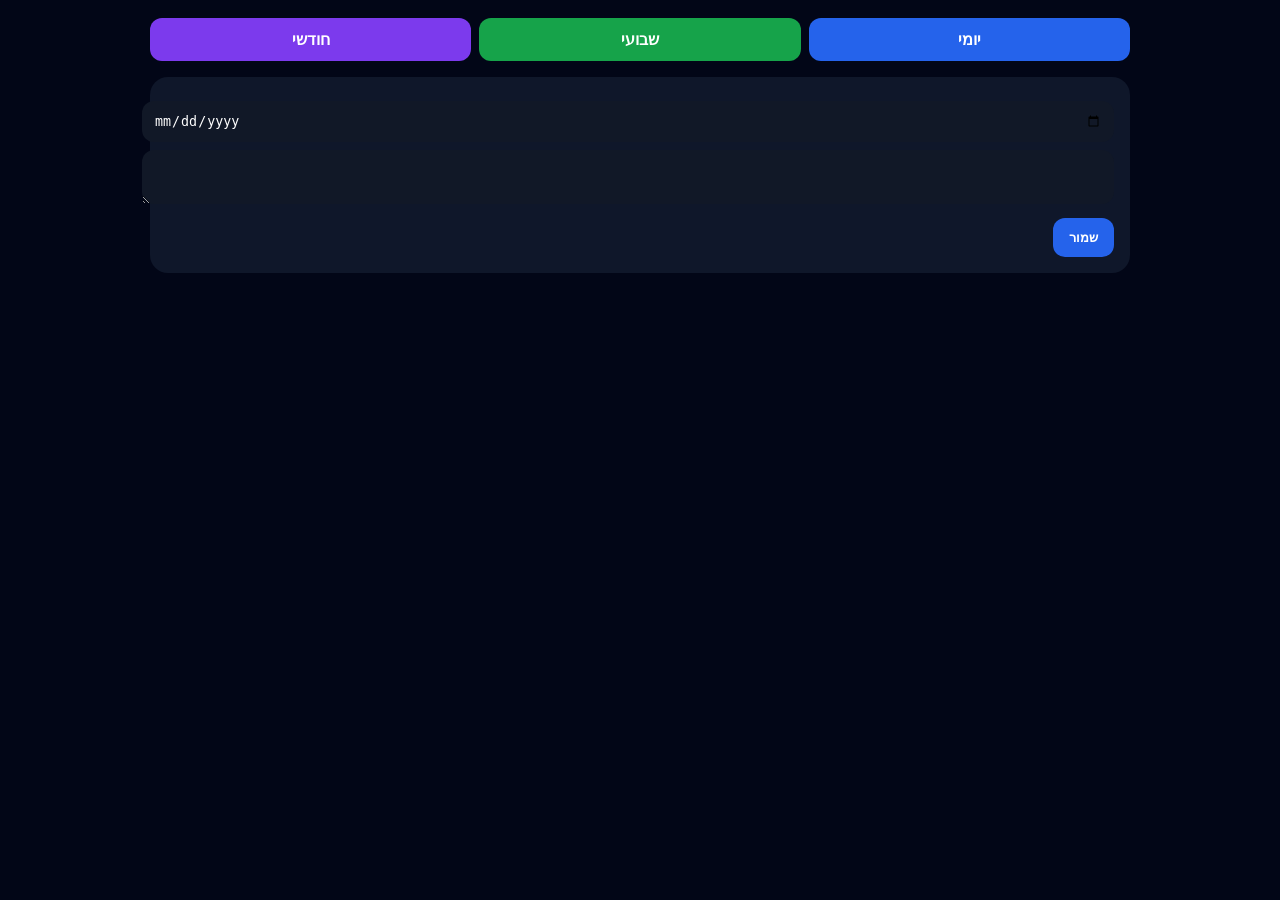
<file: editor.html>
<!doctype html>
<html lang="he" dir="rtl">
<head>
<meta charset="utf-8">
<title>כתיבה</title>
<link rel="stylesheet" href="./assets/styles.css?v=1775558877">
</head>
<body>

<div class="wrap">

<div class="nav">
<a class="daily" href="./index.html">יומי</a>
<a class="weekly" href="./history.html">שבועי</a>
<a class="monthly" href="./month.html">חודשי</a>
</div>

<div class="card">
<input type="date" id="date">
<textarea id="text"></textarea>
<button onclick="save()">שמור</button>
</div>

</div>

<script>
async function save(){
  const date=document.getElementById("date").value;
  const text=document.getElementById("text").value;

  if(!date)return alert("בחר תאריך");

  const data={
    event_type:"save_entry",
    client_payload:{
      date:date,
      data:JSON.stringify({
        notes:text,
        events:[]
      })
    }
  };

  const res=await fetch("https://api.github.com/repos/yanivmizrachiy/github-journal/dispatches",{
    method:"POST",
    headers:{
      "Accept":"application/vnd.github+json"
    },
    body:JSON.stringify(data)
  });

  if(res.ok){
    alert("נשמר בענן");
  }else{
    alert("שגיאה בשליחה");
  }
}
</script>

</body>
</html>
</file>
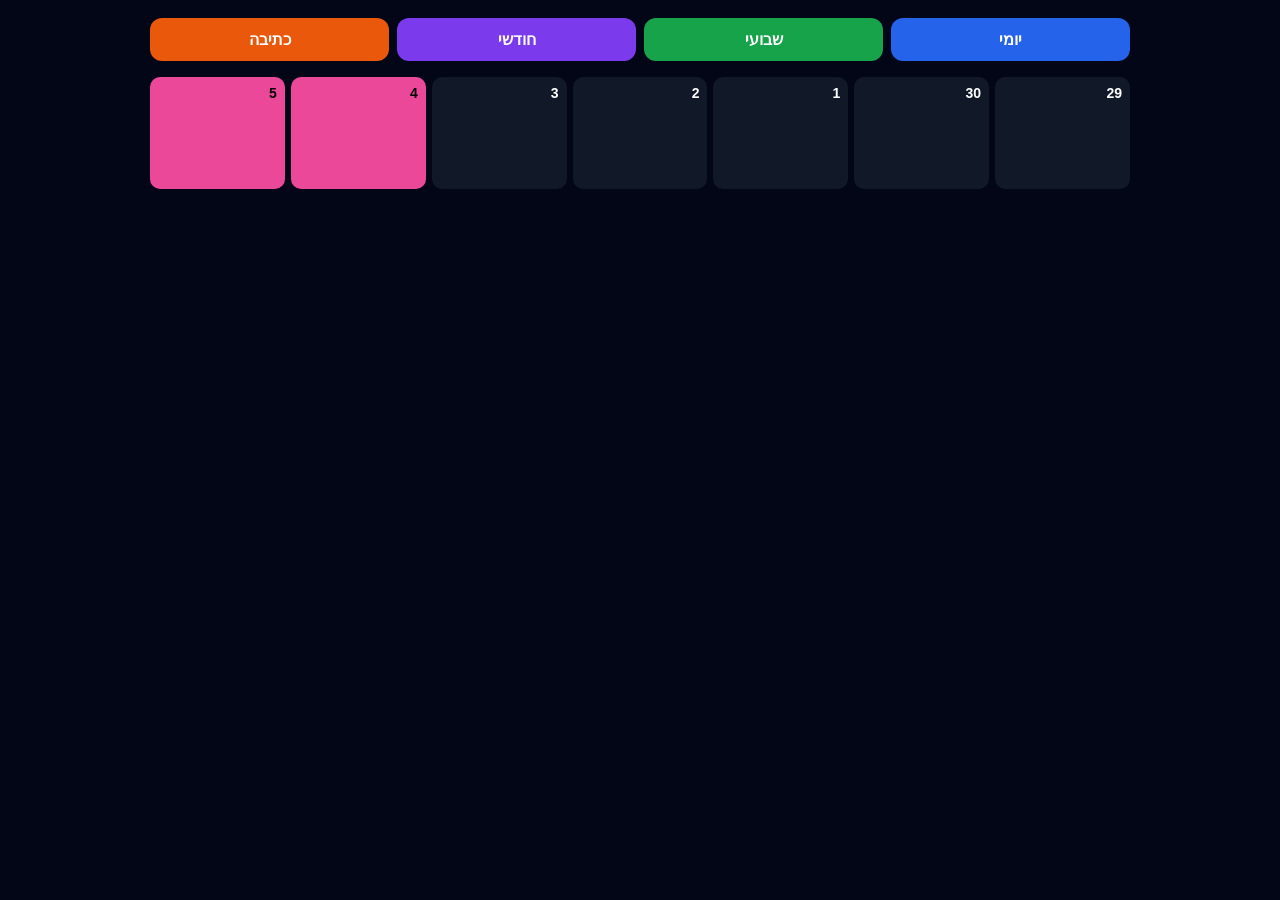
<file: history.html>
<!doctype html>
<html lang="he" dir="rtl">
<head>
<meta charset="utf-8">
<meta name="viewport" content="width=device-width,initial-scale=1">
<title>שבועי</title>
<link rel="stylesheet" href="./assets/styles.css?v=finalpro">
</head>
<body>
<div class="wrap">
  <div class="nav">
    <a class="daily" href="./index.html">יומי</a>
    <a class="weekly" href="./history.html">שבועי</a>
    <a class="monthly" href="./month.html">חודשי</a>
    <a class="editor" href="./editor.html">כתיבה</a>
  </div>
  <div id="grid" class="grid"></div>
</div>
<script src="./assets/core-calendar.js?v=finalpro"></script>
<script>
(async()=>{
  const grid=document.getElementById('grid');
  const now=new Date();
  const start=new Date(now);
  start.setDate(now.getDate()-now.getDay());
  const end=new Date(start);
  end.setDate(start.getDate()+6);
  const schoolVacations=await loadSchoolVacations();
  const map=await getHebcalRangeMap(isoDate(start),isoDate(end));

  for(let i=0;i<7;i++){
    const d=new Date(start); d.setDate(start.getDate()+i);
    const iso=isoDate(d);
    const items=map[iso]||[];
    const labels=await buildDayLabels(d,iso,schoolVacations,items);
    const classes=buildDayClasses(d,iso,schoolVacations,items);

    const cell=document.createElement('div');
    cell.className='day-cell';
    applyClasses(cell,classes);
    cell.innerHTML=`<div class="num">${d.getDate()}</div>${labels.map(x=>`<div class="label">${x}</div>`).join("")}`;
    grid.appendChild(cell);
  }
})();
</script>
</body>
</html>
</file>
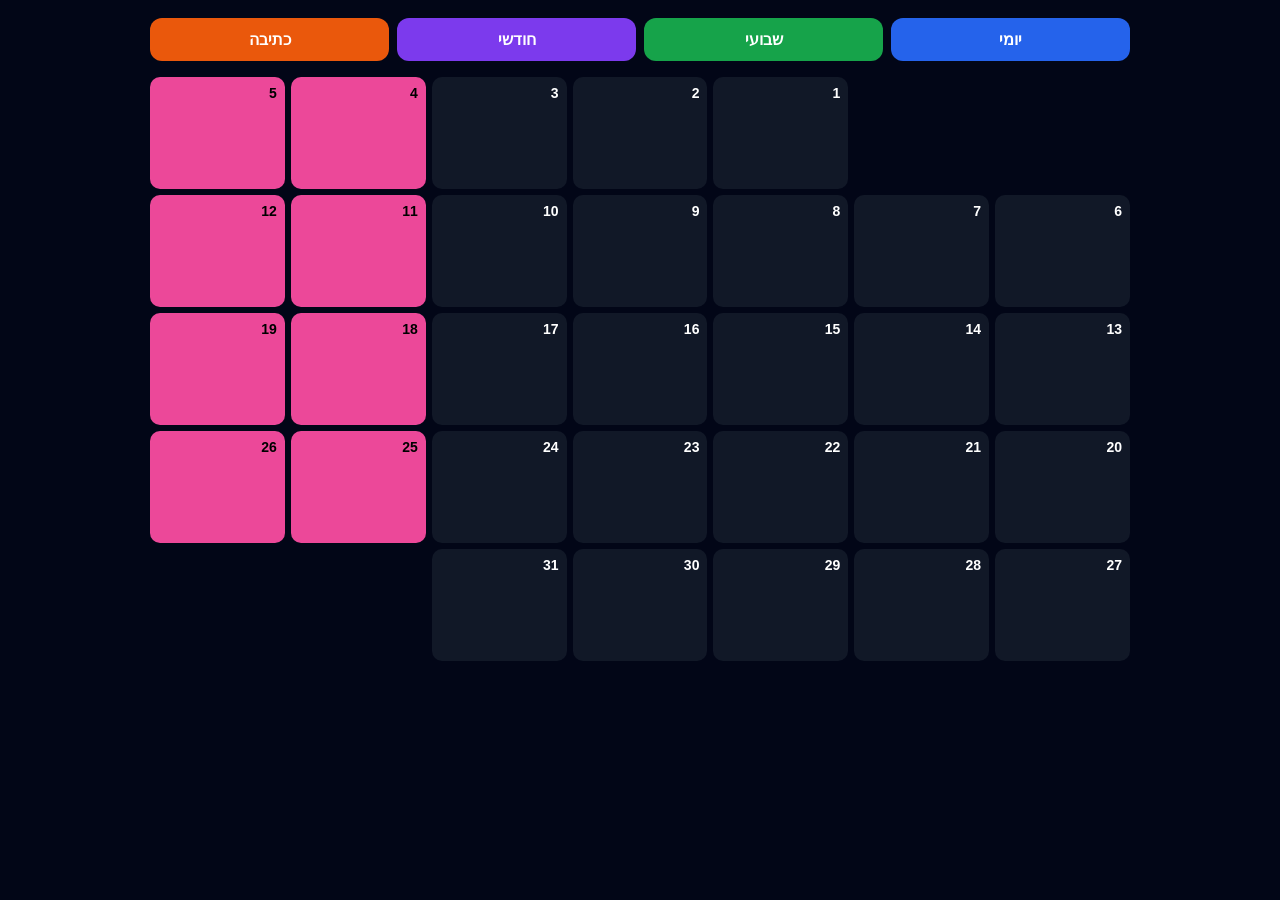
<file: month.html>
<!doctype html>
<html lang="he" dir="rtl">
<head>
<meta charset="utf-8">
<meta name="viewport" content="width=device-width,initial-scale=1">
<title>חודשי</title>
<link rel="stylesheet" href="./assets/styles.css?v=finalpro">
</head>
<body>
<div class="wrap">
  <div class="nav">
    <a class="daily" href="./index.html">יומי</a>
    <a class="weekly" href="./history.html">שבועי</a>
    <a class="monthly" href="./month.html">חודשי</a>
    <a class="editor" href="./editor.html">כתיבה</a>
  </div>
  <div id="grid" class="grid"></div>
</div>
<script src="./assets/core-calendar.js?v=finalpro"></script>
<script>
(async()=>{
  const grid=document.getElementById('grid');
  const now=new Date();
  const year=now.getFullYear(), month=now.getMonth();
  const first=new Date(year,month,1);
  const last=new Date(year,month+1,0);
  const schoolVacations=await loadSchoolVacations();
  const map=await getHebcalRangeMap(isoDate(first),isoDate(last));

  for(let blank=0; blank<first.getDay(); blank++){
    const e=document.createElement('div');
    e.className='day-cell';
    e.style.visibility='hidden';
    grid.appendChild(e);
  }

  for(let i=1;i<=last.getDate();i++){
    const d=new Date(year,month,i);
    const iso=isoDate(d);
    const items=map[iso]||[];
    const labels=await buildDayLabels(d,iso,schoolVacations,items);
    const classes=buildDayClasses(d,iso,schoolVacations,items);

    const cell=document.createElement('div');
    cell.className='day-cell';
    applyClasses(cell,classes);
    cell.innerHTML=`<div class="num">${i}</div>${labels.map(x=>`<div class="label">${x}</div>`).join("")}`;
    grid.appendChild(cell);
  }
})();
</script>
</body>
</html>
</file>
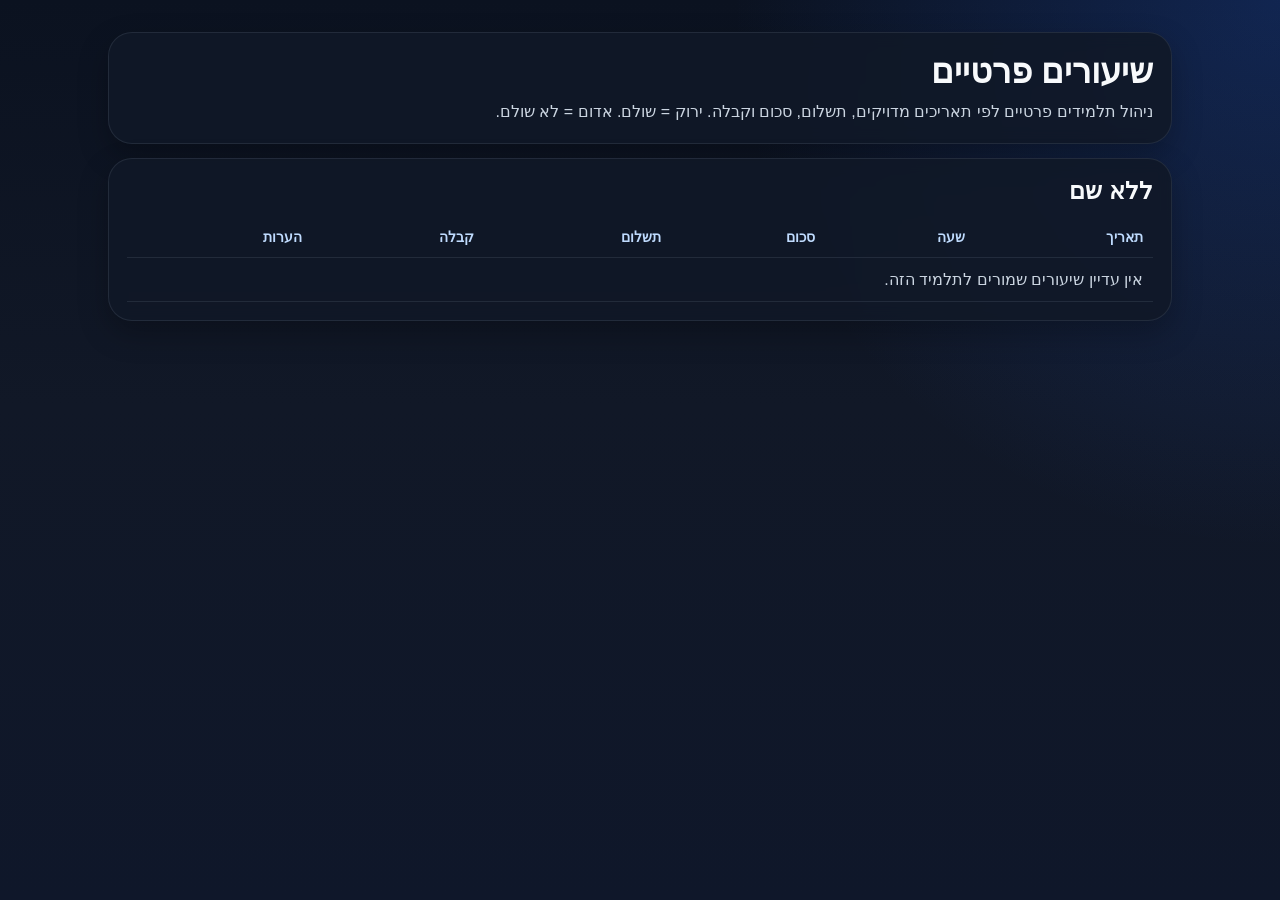
<file: private-lessons-app.html>
<!doctype html>
<html lang="he" dir="rtl">
<head>
  <meta charset="utf-8" />
  <meta name="viewport" content="width=device-width,initial-scale=1" />
  <title>שיעורים פרטיים</title>
  <style>
    :root{--bg:#0f172a;--card:#111827;--glass:rgba(17,24,39,.88);--text:#f8fafc;--muted:#cbd5e1;--accent:#2563eb;--accent2:#60a5fa;--green:#16a34a;--red:#dc2626}
    *{box-sizing:border-box}
    body{margin:0;background:radial-gradient(circle at top right,rgba(37,99,235,.24),transparent 35%),linear-gradient(180deg,#0b1220,#111827 45%,#0f172a);color:var(--text);font-family:Arial,sans-serif;min-height:100vh}
    .wrap{max-width:1100px;margin:auto;padding:18px}.card{background:var(--glass);backdrop-filter:blur(8px);border:1px solid rgba(148,163,184,.14);border-radius:24px;padding:18px;margin-top:14px;box-shadow:0 12px 30px rgba(0,0,0,.25)}
    .title{font-size:34px;font-weight:800}.sub{color:var(--muted);margin-top:8px;line-height:1.6}.student{font-size:24px;font-weight:800;margin:0 0 10px}
    table{width:100%;border-collapse:collapse;margin-top:12px}.th,th{color:#bfdbfe;font-size:14px}.th,th,td{text-align:right;padding:12px 10px;border-bottom:1px solid rgba(148,163,184,.14)}
    .paid{background:rgba(22,163,74,.16)} .unpaid{background:rgba(220,38,38,.16)}
    .badge{display:inline-block;border-radius:999px;padding:6px 10px;font-weight:700;font-size:13px}
    .green{background:rgba(22,163,74,.18);color:#86efac}.red{background:rgba(220,38,38,.18);color:#fca5a5}
    .muted{color:var(--muted)}
  </style>
</head>
<body>
<div class="wrap">
  <div class="card">
    <div class="title">שיעורים פרטיים</div>
    <div class="sub">ניהול תלמידים פרטיים לפי תאריכים מדויקים, תשלום, סכום וקבלה. ירוק = שולם. אדום = לא שולם.</div>
  </div>
  <div id="app"></div>
</div>
<script>
function esc(v){return String(v??'').replace(/[&<>\"]/g,s=>({"&":"&amp;","<":"&lt;",">":"&gt;","\"":"&quot;"}[s]))}
function lessonRow(l){
  const paid=!!l.paid;
  return `<tr class="${paid?'paid':'unpaid'}"><td>${esc(l.date||'')}</td><td>${esc(l.time||'')}</td><td>${esc((l.amount??'')!==''?l.amount+' ₪':'')}</td><td><span class="badge ${paid?'green':'red'}">${paid?'שולם':'לא שולם'}</span></td><td>${l.receipt?'הוצאה קבלה':'לא הוצאה קבלה'}</td><td class="muted">${esc(l.notes||'')}</td></tr>`;
}
fetch('data/private-lessons.json',{cache:'no-store'}).then(r=>r.json()).then(data=>{
  const students=Array.isArray(data.students)?data.students:[];
  if(!students.length){document.getElementById('app').innerHTML='<div class="card"><div class="muted">עדיין אין תלמידים שמורים.</div></div>';return;}
  document.getElementById('app').innerHTML=students.map(s=>`<div class="card"><div class="student">${esc(s.name||'ללא שם')}</div><table><thead><tr><th>תאריך</th><th>שעה</th><th>סכום</th><th>תשלום</th><th>קבלה</th><th>הערות</th></tr></thead><tbody>${(Array.isArray(s.lessons)&&s.lessons.length)?s.lessons.map(lessonRow).join(''):'<tr><td colspan="6" class="muted">אין עדיין שיעורים שמורים לתלמיד הזה.</td></tr>'}</tbody></table></div>`).join('');
}).catch(()=>{document.getElementById('app').innerHTML='<div class="card"><div class="muted">לא ניתן היה לטעון את נתוני השיעורים הפרטיים.</div></div>';});
</script>
</body>
</html>
</file>
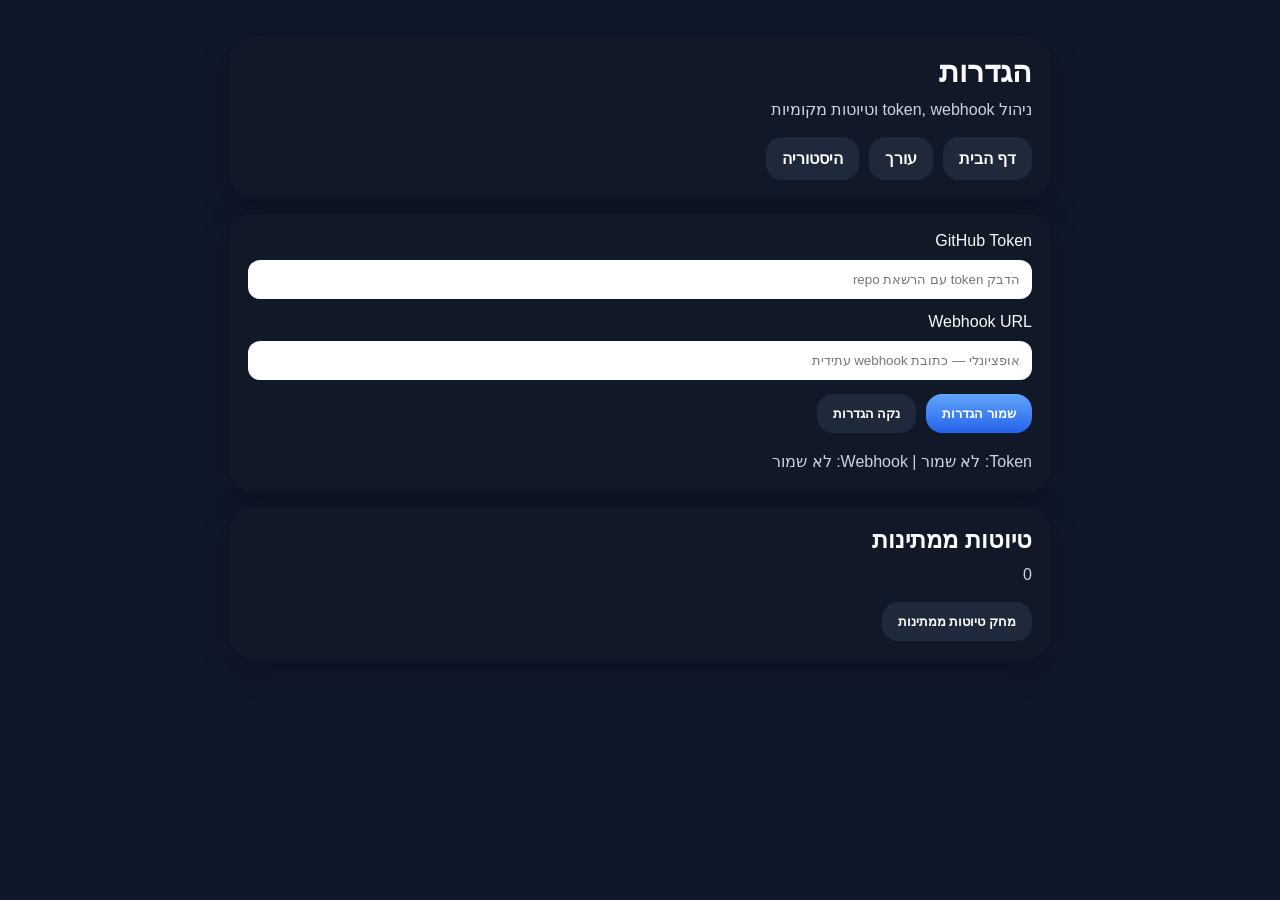
<file: settings.html>
<!doctype html>
<html lang="he" dir="rtl">
<head>
  <meta charset="utf-8" />
  <meta name="viewport" content="width=device-width,initial-scale=1" />
  <title>הגדרות יומן</title>
  <link rel="manifest" href="./manifest.json" />
  <style>
    body{margin:0;font-family:Arial,sans-serif;background:#0f172a;color:#f8fafc}
    .wrap{max-width:820px;margin:0 auto;padding:20px}
    .card{background:#111827;border-radius:22px;padding:18px;margin-top:16px;box-shadow:0 10px 30px rgba(0,0,0,.25)}
    .title{font-size:30px;font-weight:800}
    .sub{color:#cbd5e1;margin-top:8px;line-height:1.6}
    .row{display:flex;gap:10px;flex-wrap:wrap;margin-top:14px}
    .btn{display:inline-block;background:linear-gradient(180deg,#60a5fa,#2563eb);color:#fff;padding:12px 16px;border-radius:16px;text-decoration:none;font-weight:700;border:none;cursor:pointer}
    .btn.secondary{background:#1e293b}
    input{width:100%;margin-top:10px;padding:12px;border-radius:12px;border:none;box-sizing:border-box}
    .msg{margin-top:12px;padding:12px;border-radius:12px;display:none;white-space:pre-wrap}
    .ok{background:#14532d}
    .err{background:#7f1d1d}
  </style>
</head>
<body>
  <div class="wrap">
    <div class="card">
      <div class="title">הגדרות</div>
      <div class="sub">ניהול token, webhook וטיוטות מקומיות</div>
      <div class="row">
        <a class="btn secondary" href="./index.html">דף הבית</a>
        <a class="btn secondary" href="./editor.html">עורך</a>
        <a class="btn secondary" href="./history.html">היסטוריה</a>
      </div>
    </div>

    <div class="card">
      <label>GitHub Token</label>
      <input id="token" type="password" placeholder="הדבק token עם הרשאת repo" />

      <label style="display:block;margin-top:14px">Webhook URL</label>
      <input id="webhook" type="text" placeholder="אופציונלי — כתובת webhook עתידית" />

      <div class="row">
        <button class="btn" onclick="saveSettings()">שמור הגדרות</button>
        <button class="btn secondary" onclick="clearSettings()">נקה הגדרות</button>
      </div>

      <div id="status" class="sub" style="margin-top:16px"></div>
      <div id="ok" class="msg ok"></div>
      <div id="err" class="msg err"></div>
    </div>

    <div class="card">
      <div class="title" style="font-size:24px">טיוטות ממתינות</div>
      <div id="draftCount" class="sub">0</div>
      <div class="row">
        <button class="btn secondary" onclick="clearDrafts()">מחק טיוטות ממתינות</button>
      </div>
    </div>
  </div>

<script>
const TOKEN_KEY = "gh";
const WEBHOOK_KEY = "journal_webhook_url";
const QUEUE_KEY = "journal_pending_queue";

function el(id){ return document.getElementById(id); }
function hideMsgs(){ ["ok","err"].forEach(id => el(id).style.display="none"); }
function show(id, text){ hideMsgs(); el(id).textContent=text; el(id).style.display='block'; }

function getQueue(){
  try { return JSON.parse(localStorage.getItem(QUEUE_KEY) || "[]"); }
  catch { return []; }
}

function refresh(){
  el("token").value = localStorage.getItem(TOKEN_KEY) || "";
  el("webhook").value = localStorage.getItem(WEBHOOK_KEY) || "";
  el("draftCount").textContent = String(getQueue().length);
  el("status").textContent =
    "Token: " + (localStorage.getItem(TOKEN_KEY) ? "שמור" : "לא שמור") +
    " | Webhook: " + (localStorage.getItem(WEBHOOK_KEY) ? "שמור" : "לא שמור");
}

function saveSettings(){
  localStorage.setItem(TOKEN_KEY, el("token").value.trim());
  localStorage.setItem(WEBHOOK_KEY, el("webhook").value.trim());
  refresh();
  show("ok","ההגדרות נשמרו ✅");
}

function clearSettings(){
  localStorage.removeItem(TOKEN_KEY);
  localStorage.removeItem(WEBHOOK_KEY);
  refresh();
  show("ok","ההגדרות נוקו");
}

function clearDrafts(){
  localStorage.removeItem(QUEUE_KEY);
  refresh();
  show("ok","הטיוטות נמחקו");
}

if('serviceWorker' in navigator){
  navigator.serviceWorker.register('./sw.js');
}

refresh();
</script>
</body>
</html>
</file>
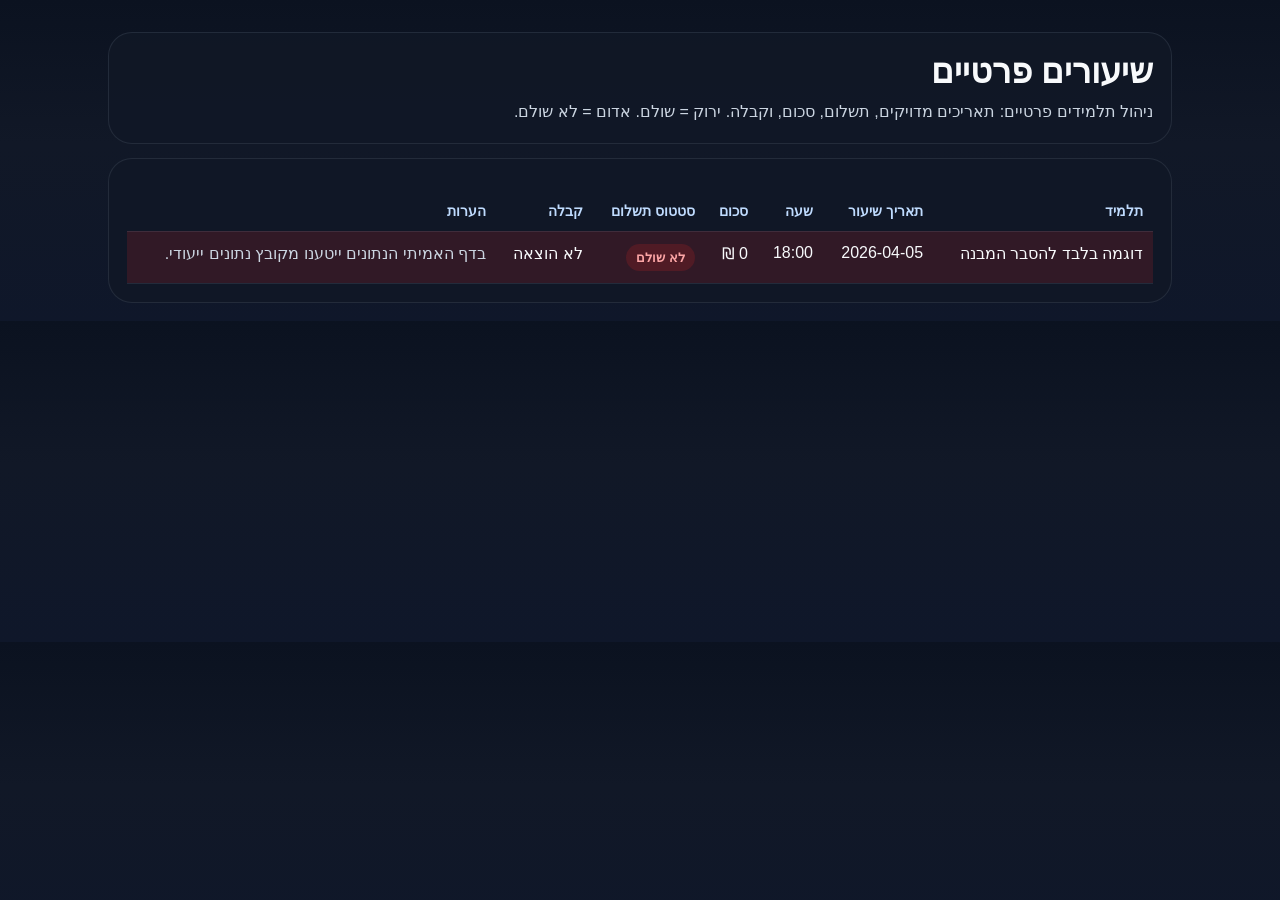
<file: שיעורים פרטיים.html>
<!doctype html>
<html lang="he" dir="rtl">
<head>
  <meta charset="utf-8" />
  <meta name="viewport" content="width=device-width,initial-scale=1" />
  <title>שיעורים פרטיים</title>
  <style>
    :root{--bg:#0f172a;--card:#111827;--text:#f8fafc;--muted:#cbd5e1;--accent:#2563eb;--green:#16a34a;--red:#dc2626}
    *{box-sizing:border-box}
    body{margin:0;background:linear-gradient(180deg,#0b1220,#111827 45%,#0f172a);color:var(--text);font-family:Arial,sans-serif}
    .wrap{max-width:1100px;margin:auto;padding:18px}
    .card{background:rgba(17,24,39,.92);border:1px solid rgba(148,163,184,.14);border-radius:24px;padding:18px;margin-top:14px}
    .title{font-size:34px;font-weight:800}.sub{color:var(--muted);line-height:1.6;margin-top:8px}
    table{width:100%;border-collapse:collapse;margin-top:14px}
    th,td{padding:12px 10px;border-bottom:1px solid rgba(148,163,184,.14);text-align:right;vertical-align:top}
    th{color:#bfdbfe;font-size:14px}
    .paid{background:rgba(22,163,74,.16)} .unpaid{background:rgba(220,38,38,.16)}
    .badge{display:inline-block;border-radius:999px;padding:6px 10px;font-weight:700;font-size:13px}
    .badge.green{background:rgba(22,163,74,.18);color:#86efac}.badge.red{background:rgba(220,38,38,.18);color:#fca5a5}
    .note{color:var(--muted)}
  </style>
</head>
<body>
<div class="wrap">
  <div class="card">
    <div class="title">שיעורים פרטיים</div>
    <div class="sub">ניהול תלמידים פרטיים: תאריכים מדויקים, תשלום, סכום, וקבלה. ירוק = שולם. אדום = לא שולם.</div>
  </div>
  <div class="card">
    <table>
      <thead>
        <tr>
          <th>תלמיד</th>
          <th>תאריך שיעור</th>
          <th>שעה</th>
          <th>סכום</th>
          <th>סטטוס תשלום</th>
          <th>קבלה</th>
          <th>הערות</th>
        </tr>
      </thead>
      <tbody>
        <tr class="unpaid">
          <td>דוגמה בלבד להסבר המבנה</td>
          <td>2026-04-05</td>
          <td>18:00</td>
          <td>0 ₪</td>
          <td><span class="badge red">לא שולם</span></td>
          <td>לא הוצאה</td>
          <td class="note">בדף האמיתי הנתונים ייטענו מקובץ נתונים ייעודי.</td>
        </tr>
      </tbody>
    </table>
  </div>
</div>
</body>
</html>
</file>
<file: assets/styles.css>
body{background:#020617;color:#fff;font-family:Arial,sans-serif;margin:0}
.wrap{max-width:980px;margin:auto;padding:18px}
.nav{display:flex;gap:8px;flex-wrap:wrap;margin-bottom:16px}
.nav a{flex:1;text-align:center;padding:12px;border-radius:12px;color:#fff;text-decoration:none;font-weight:700}
.daily{background:#2563eb}.weekly{background:#16a34a}.monthly{background:#7c3aed}.editor{background:#ea580c}
.card{background:#0f172a;border-radius:18px;padding:16px;margin-bottom:16px}
.day-title{font-size:56px;text-align:center;font-weight:900}
.greg{font-size:28px;text-align:center}
.heb{font-size:22px;text-align:center;color:#93c5fd}
.box{white-space:pre-wrap;font-size:18px;line-height:1.7}
.grid{display:grid;grid-template-columns:repeat(7,1fr);gap:6px}
.day-cell{padding:8px;border-radius:10px;background:#111827;font-size:13px;min-height:96px}
.num{font-weight:800;font-size:14px}
.label{font-size:10px;margin-top:2px;line-height:1.35}
.school{background:#22c55e !important;color:#000}
.shabbat{background:#ec4899 !important;color:#000}
.rosh{outline:3px solid #facc15}
.holiday{box-shadow:inset 0 0 0 3px #fde047}
.hero-school{background:#22c55e !important;color:#000}
.hero-shabbat{background:#ec4899 !important;color:#000}
textarea,input[type="date"]{width:100%;padding:12px;border-radius:12px;border:none;background:#111827;color:#fff;margin-top:8px}
button{padding:12px 16px;border:none;border-radius:12px;background:#2563eb;color:#fff;font-weight:700;margin-top:10px}
@media (max-width:900px){
  .grid{grid-template-columns:repeat(2,1fr)}
  .day-title{font-size:42px}
}
</file>
